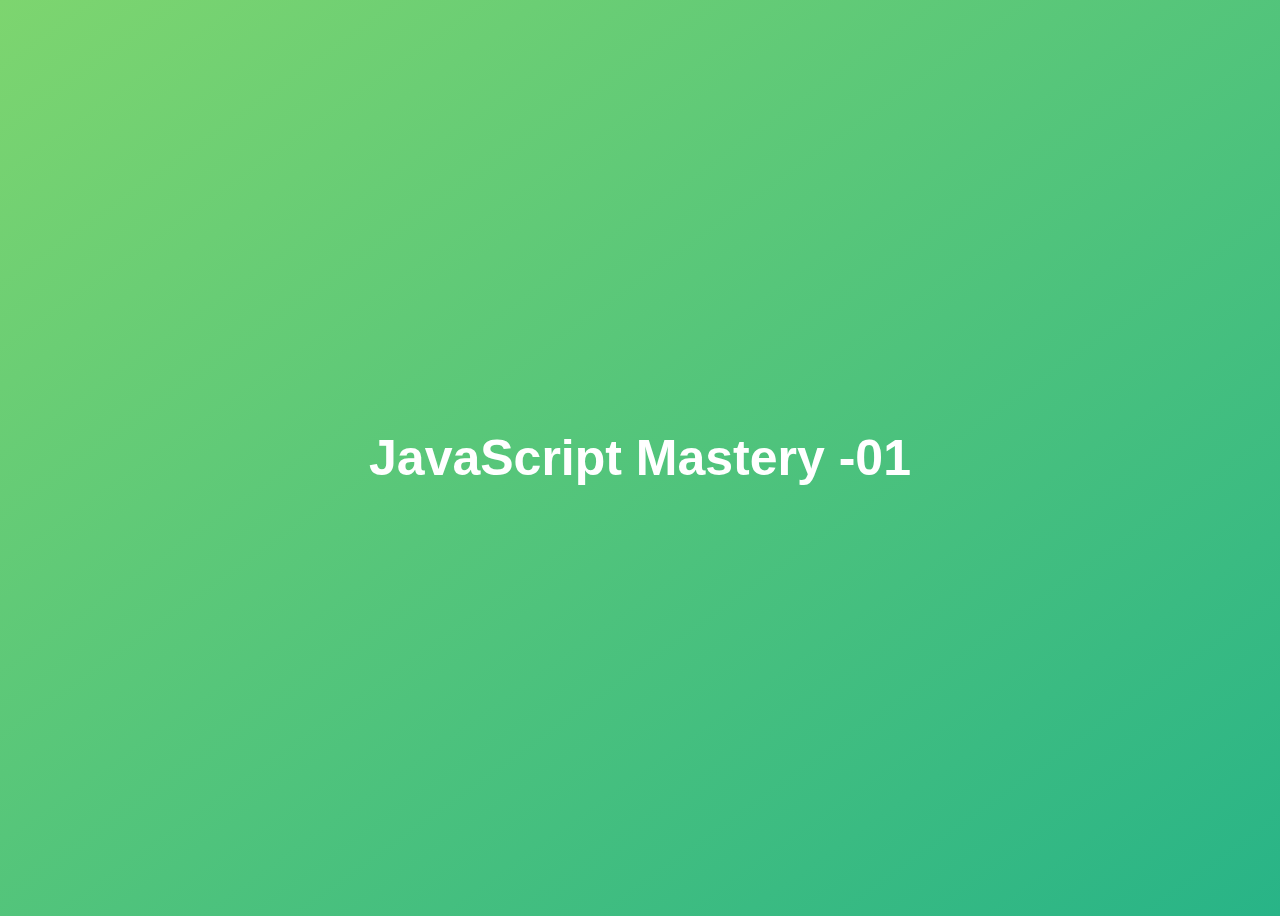
<file: 01_JavaScript/index.html>
<!DOCTYPE html>
<html lang="en">
  <head>
    <meta charset="UTF-8" />
    <meta name="viewport" content="width=device-width, initial-scale=1.0" />
    <meta http-equiv="X-UA-Compatible" content="ie=edge" />
    <title>JavaScript Fundamentals – Part 2</title>
    <style>
      body {
        height: 100vh;
        display: flex;
        align-items: center;
        background: linear-gradient(to top left, #28b487, #7dd56f);
      }
      h1 {
        font-family: sans-serif;
        font-size: 50px;
        line-height: 1.3;
        width: 100%;
        padding: 30px;
        text-align: center;
        color: white;
      }
    </style>
  </head>
  <body>
    <h1>JavaScript Mastery -01</h1>
    <script src="script.js"></script>
  </body>
</html>
</file>
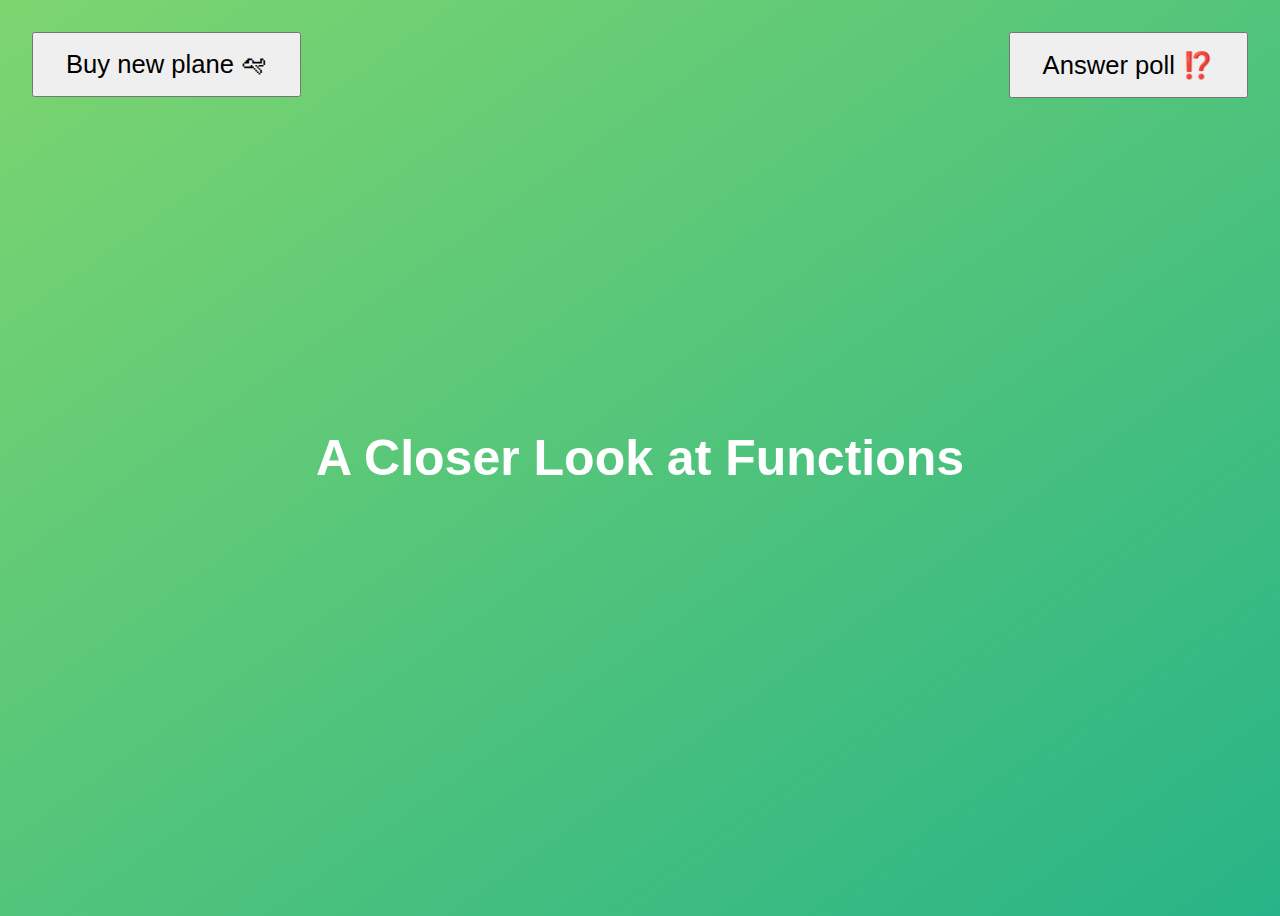
<file: 05_Function/index.html>
<!DOCTYPE html>
<html lang="en">
  <head>
    <meta charset="UTF-8" />
    <meta name="viewport" content="width=device-width, initial-scale=1.0" />
    <meta http-equiv="X-UA-Compatible" content="ie=edge" />
    <title>A Closer Look at Functions</title>
    <style>
      body {
        height: 100vh;
        display: flex;
        align-items: center;
        background: linear-gradient(to top left, #28b487, #7dd56f);
      }
      h1 {
        font-family: sans-serif;
        font-size: 50px;
        line-height: 1.3;
        width: 100%;
        padding: 30px;
        text-align: center;
        color: white;
      }
      .buy,
      .poll {
        font-size: 1.6rem;
        padding: 1rem 2rem;
        position: absolute;
        top: 2rem;
      }
      .buy {
        left: 2rem;
      }
      .poll {
        right: 2rem;
      }
    </style>
  </head>
  <body>
    <h1>A Closer Look at Functions</h1>
    <button class="buy">Buy new plane 🛩</button>
    <button class="poll">Answer poll ⁉️</button>
    <script src="script.js"></script>
  </body>
</html>
</file>
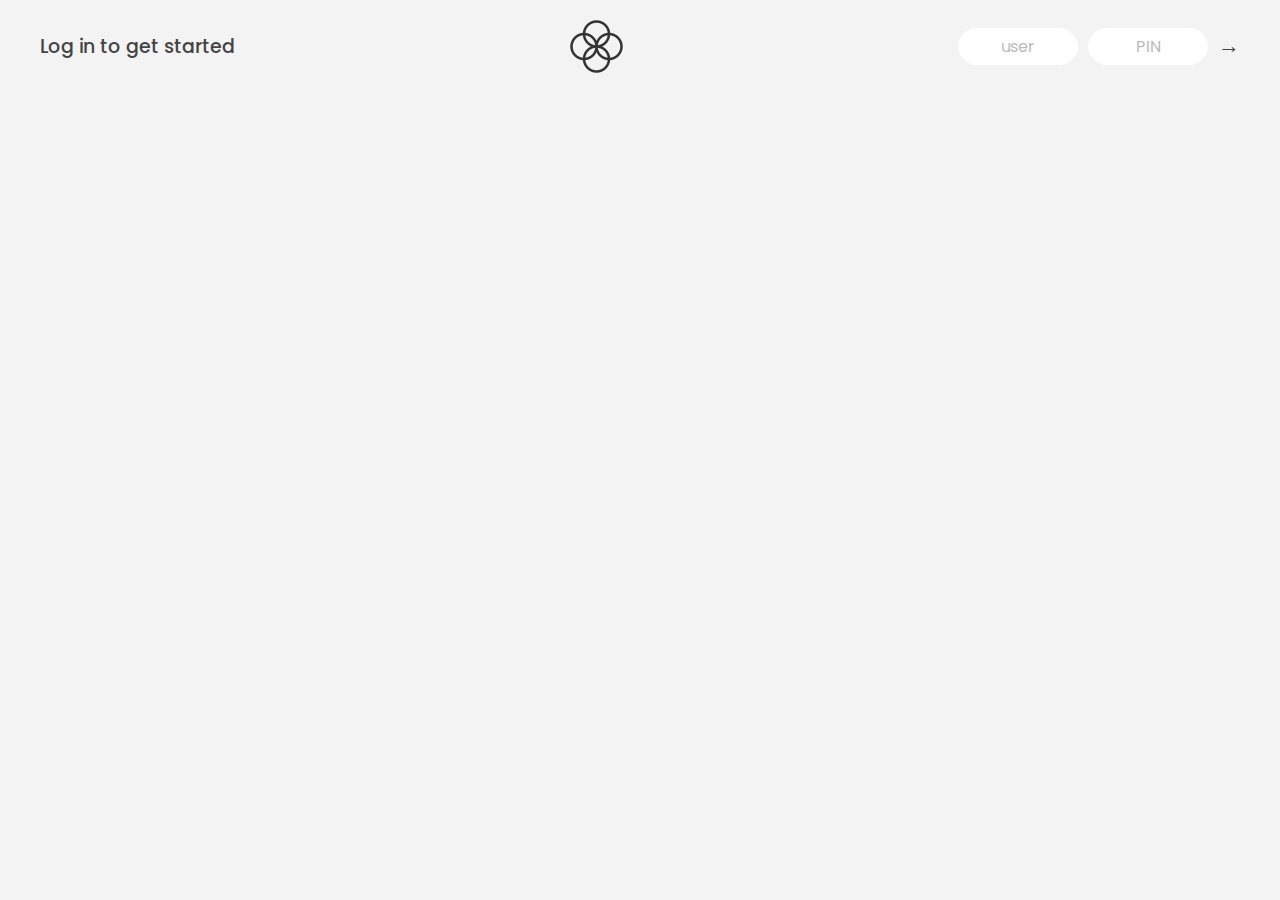
<file: 07_Arrays/index.html>
<!DOCTYPE html>
<html lang="en">
  <head>
    <meta charset="UTF-8" />
    <meta name="viewport" content="width=device-width, initial-scale=1.0" />
    <meta http-equiv="X-UA-Compatible" content="ie=edge" />
    <link rel="shortcut icon" type="image/png" href="/icon.png" />

    <link
      href="https://fonts.googleapis.com/css?family=Poppins:400,500,600&display=swap"
      rel="stylesheet"
    />

    <link rel="stylesheet" href="style.css" />
    <title>Bankist</title>
  </head>
  <body>
    <!-- TOP NAVIGATION -->
    <nav>
      <p class="welcome">Log in to get started</p>
      <img src="logo.png" alt="Logo" class="logo" />
      <form class="login">
        <input
          type="text"
          placeholder="user"
          class="login__input login__input--user"
        />
        <!-- In practice, use type="password" -->
        <input
          type="text"
          placeholder="PIN"
          maxlength="4"
          class="login__input login__input--pin"
        />
        <button class="login__btn">&rarr;</button>
      </form>
    </nav>

    <main class="app">
      <!-- BALANCE -->
      <div class="balance">
        <div>
          <p class="balance__label">Current balance</p>
          <p class="balance__date">
            As of <span class="date">05/03/2037</span>
          </p>
        </div>
        <p class="balance__value">0000€</p>
      </div>

      <!-- MOVEMENTS -->
      <div class="movements">
        <div class="movements__row">
          <div class="movements__type movements__type--deposit">2 deposit</div>
          <div class="movements__date">3 days ago</div>
          <div class="movements__value">4 000€</div>
        </div>
        <div class="movements__row">
          <div class="movements__type movements__type--withdrawal">
            1 withdrawal
          </div>
          <div class="movements__date">24/01/2037</div>
          <div class="movements__value">-378€</div>
        </div>
      </div>

      <!-- SUMMARY -->
      <div class="summary">
        <p class="summary__label">In</p>
        <p class="summary__value summary__value--in">0000€</p>
        <p class="summary__label">Out</p>
        <p class="summary__value summary__value--out">0000€</p>
        <p class="summary__label">Interest</p>
        <p class="summary__value summary__value--interest">0000€</p>
        <button class="btn--sort">&downarrow; SORT</button>
      </div>

      <!-- OPERATION: TRANSFERS -->
      <div class="operation operation--transfer">
        <h2>Transfer money</h2>
        <form class="form form--transfer">
          <input type="text" class="form__input form__input--to" />
          <input type="number" class="form__input form__input--amount" />
          <button class="form__btn form__btn--transfer">&rarr;</button>
          <label class="form__label">Transfer to</label>
          <label class="form__label">Amount</label>
        </form>
      </div>

      <!-- OPERATION: LOAN -->
      <div class="operation operation--loan">
        <h2>Request loan</h2>
        <form class="form form--loan">
          <input type="number" class="form__input form__input--loan-amount" />
          <button class="form__btn form__btn--loan">&rarr;</button>
          <label class="form__label form__label--loan">Amount</label>
        </form>
      </div>

      <!-- OPERATION: CLOSE -->
      <div class="operation operation--close">
        <h2>Close account</h2>
        <form class="form form--close">
          <input type="text" class="form__input form__input--user" />
          <input
            type="password"
            maxlength="6"
            class="form__input form__input--pin"
          />
          <button class="form__btn form__btn--close">&rarr;</button>
          <label class="form__label">Confirm user</label>
          <label class="form__label">Confirm PIN</label>
        </form>
      </div>

      <!-- LOGOUT TIMER -->
      <p class="logout-timer">
        You will be logged out in <span class="timer">05:00</span>
      </p>
    </main>

    <!-- <footer>
      &copy; by Jonas Schmedtmann. Don't claim as your own :)
    </footer> -->

    <script src="script.js"></script>
  </body>
</html>
</file>
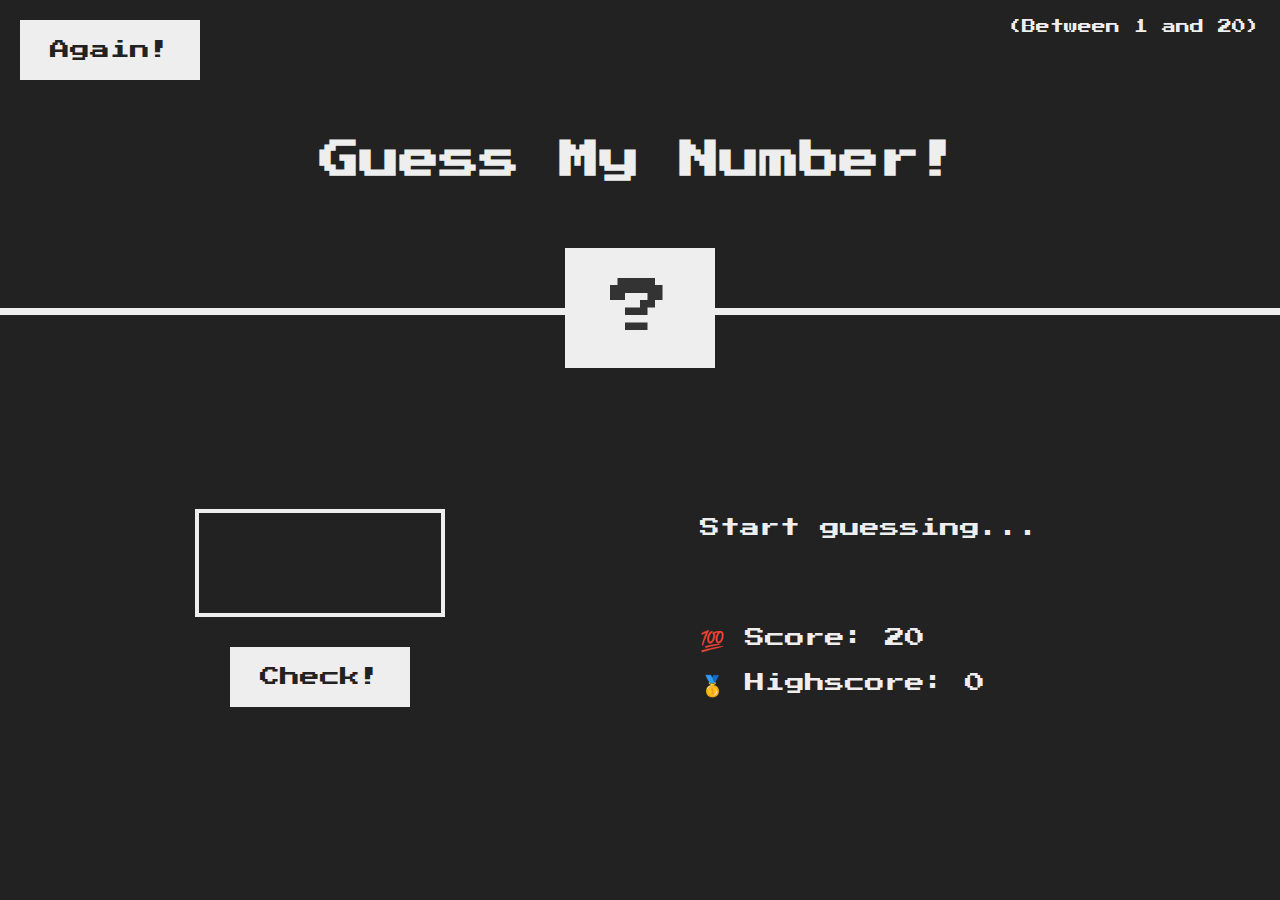
<file: 02_DomManipulation/GuessMyNumber/index.html>
<!DOCTYPE html>
<html lang="en">
  <head>
    <meta charset="UTF-8" />
    <meta name="viewport" content="width=device-width, initial-scale=1.0" />
    <meta http-equiv="X-UA-Compatible" content="ie=edge" />
    <link rel="stylesheet" href="style.css" />
    <title>Guess My Number!</title>
  </head>
  <body>
    <header>
      <h1>Guess My Number!</h1>
      <p class="between">(Between 1 and 20)</p>
      <button class="btn again">Again!</button>
      <div class="number">?</div>
    </header>
    <main>
      <section class="left">
        <input type="number" class="guess" />
        <button class="btn check">Check!</button>
      </section>
      <section class="right">
        <p class="message">Start guessing...</p>
        <p class="label-score">💯 Score: <span class="score">20</span></p>
        <p class="label-highscore">
          🥇 Highscore: <span class="highscore">0</span>
        </p>
      </section>
    </main>
    <script src="script.js"></script>
  </body>
</html>
</file>
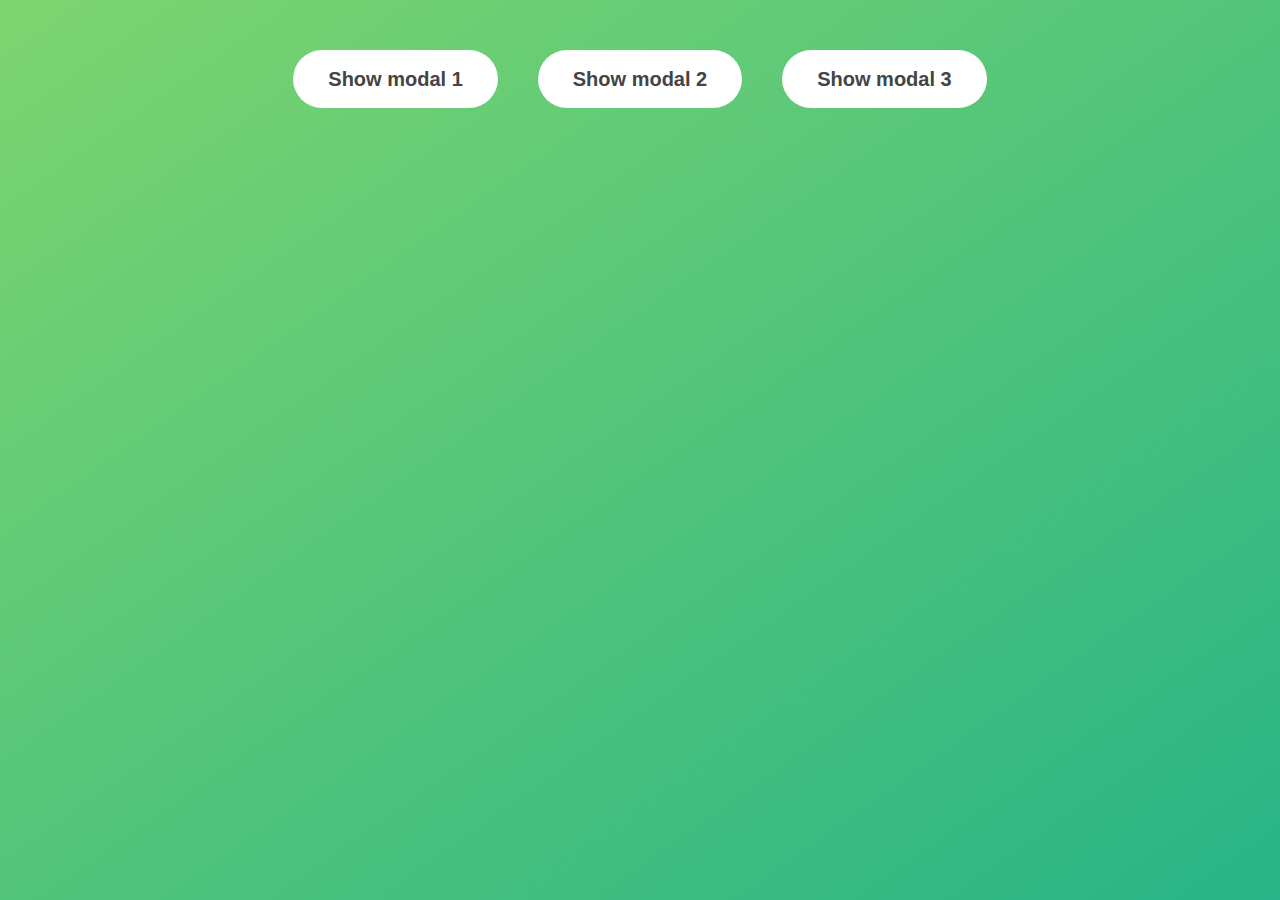
<file: 02_DomManipulation/ModelWindow/index.html>
<!DOCTYPE html>
<html lang="en">
  <head>
    <meta charset="UTF-8" />
    <meta name="viewport" content="width=device-width, initial-scale=1.0" />
    <meta http-equiv="X-UA-Compatible" content="ie=edge" />
    <link rel="stylesheet" href="style.css" />
    <title>Modal window</title>
  </head>
  <body>
    <button class="show-modal">Show modal 1</button>
    <button class="show-modal">Show modal 2</button>
    <button class="show-modal">Show modal 3</button>

    <div class="modal hidden">
      <button class="close-modal">&times;</button>
      <h1>I'm a modal window 😍</h1>
      <p>
        Lorem ipsum dolor sit amet, consectetur adipisicing elit, sed do eiusmod
        tempor incididunt ut labore et dolore magna aliqua. Ut enim ad minim
        veniam, quis nostrud exercitation ullamco laboris nisi ut aliquip ex ea
        commodo consequat. Duis aute irure dolor in reprehenderit in voluptate
        velit esse cillum dolore eu fugiat nulla pariatur. Excepteur sint
        occaecat cupidatat non proident, sunt in culpa qui officia deserunt
        mollit anim id est laborum.
      </p>
    </div>
    <div class="overlay hidden"></div>

    <script src="script.js"></script>
  </body>
</html>
</file>
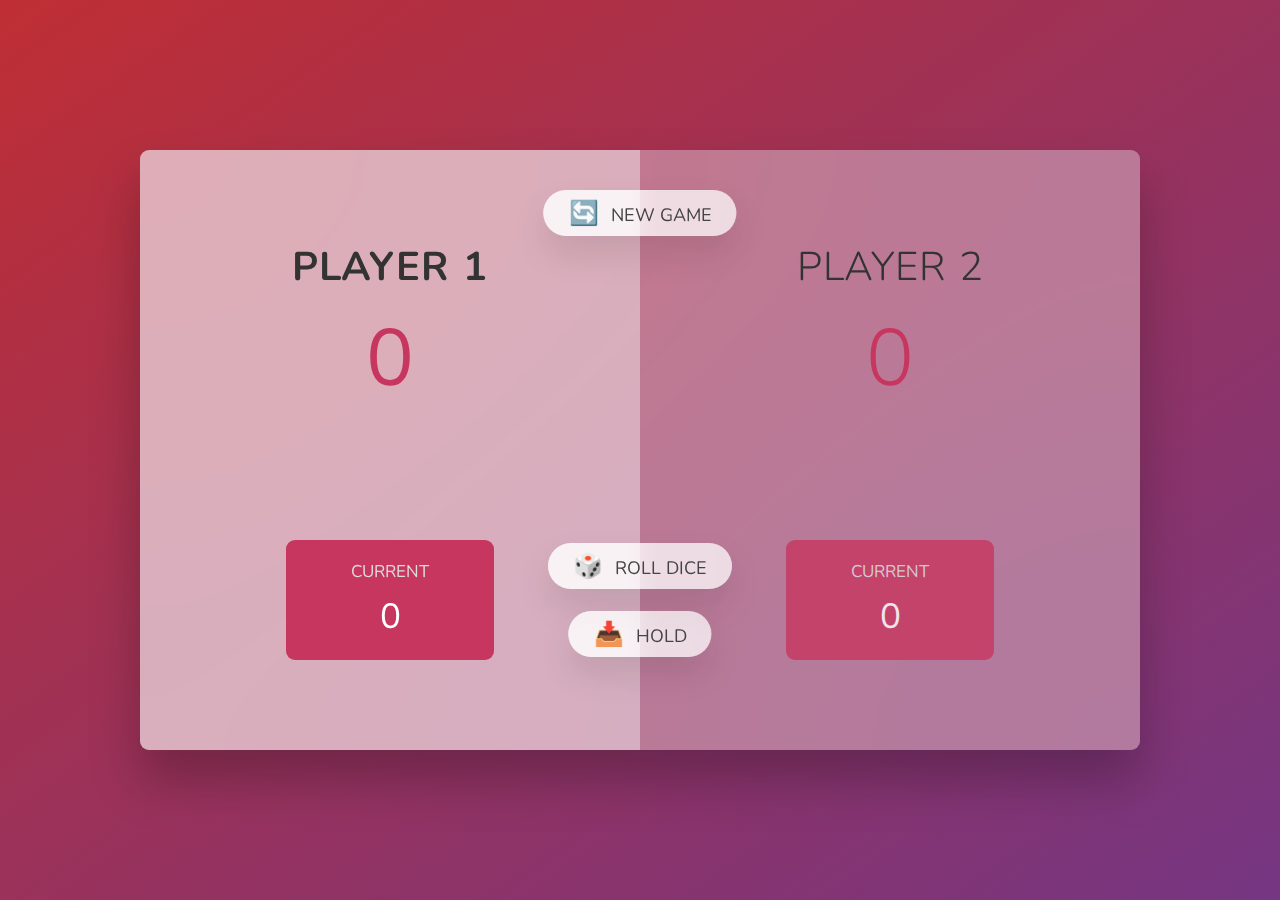
<file: 02_DomManipulation/PigGame/index.html>
<!DOCTYPE html>
<html lang="en">
  <head>
    <meta charset="UTF-8" />
    <meta name="viewport" content="width=device-width, initial-scale=1.0" />
    <meta http-equiv="X-UA-Compatible" content="ie=edge" />
    <link rel="stylesheet" href="style.css" />
    <title>Pig Game</title>
  </head>
  <body>
    <main>
      <section class="player player--0 player--active">
        <h2 class="name" id="name--0">Player 1</h2>
        <p class="score" id="score--0">43</p>
        <div class="current">
          <p class="current-label">Current</p>
          <p class="current-score" id="current--0">0</p>
        </div>
      </section>
      <section class="player player--1">
        <h2 class="name" id="name--1">Player 2</h2>
        <p class="score" id="score--1">24</p>
        <div class="current">
          <p class="current-label">Current</p>
          <p class="current-score" id="current--1">0</p>
        </div>
      </section>

      <img src="dice-5.png" alt="Playing dice" class="dice" />
      <button class="btn btn--new">🔄 New game</button>
      <button class="btn btn--roll">🎲 Roll dice</button>
      <button class="btn btn--hold">📥 Hold</button>
    </main>
    <script src="script.js"></script>
  </body>
</html>
</file>
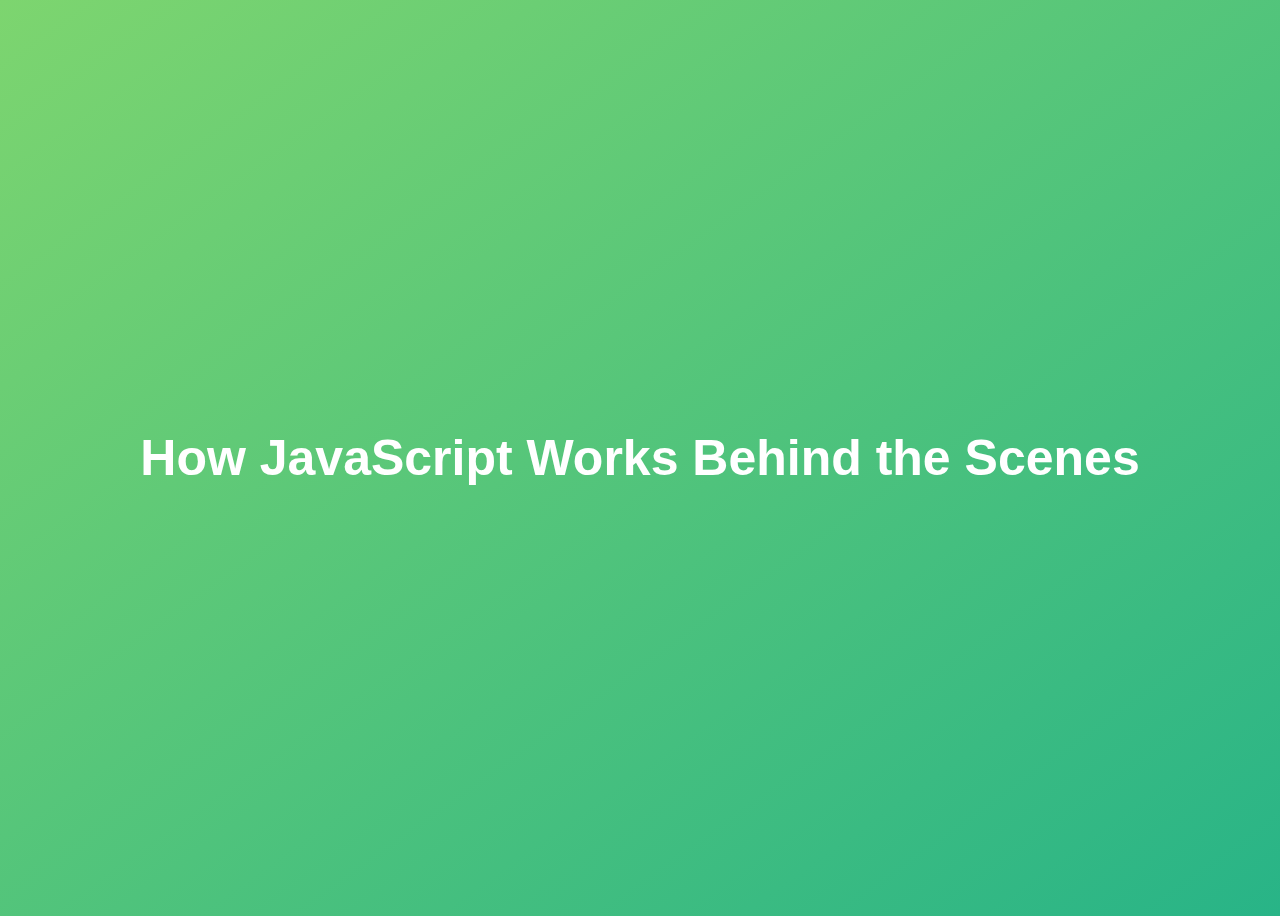
<file: 03_UnderTheHood/BehindTheScence/index.html>
<!DOCTYPE html>
<html lang="en">
  <head>
    <meta charset="UTF-8" />
    <meta name="viewport" content="width=device-width, initial-scale=1.0" />
    <meta http-equiv="X-UA-Compatible" content="ie=edge" />
    <title>How JavaScript Works Behind the Scenes</title>
    <style>
      body {
        height: 100vh;
        display: flex;
        align-items: center;
        background: linear-gradient(to top left, #28b487, #7dd56f);
      }
      h1 {
        font-family: sans-serif;
        font-size: 50px;
        line-height: 1.3;
        width: 100%;
        padding: 30px;
        text-align: center;
        color: white;
      }
    </style>
  </head>
  <body>
    <h1>How JavaScript Works Behind the Scenes</h1>
    <script src="script.js"></script>
  </body>
</html>
</file>
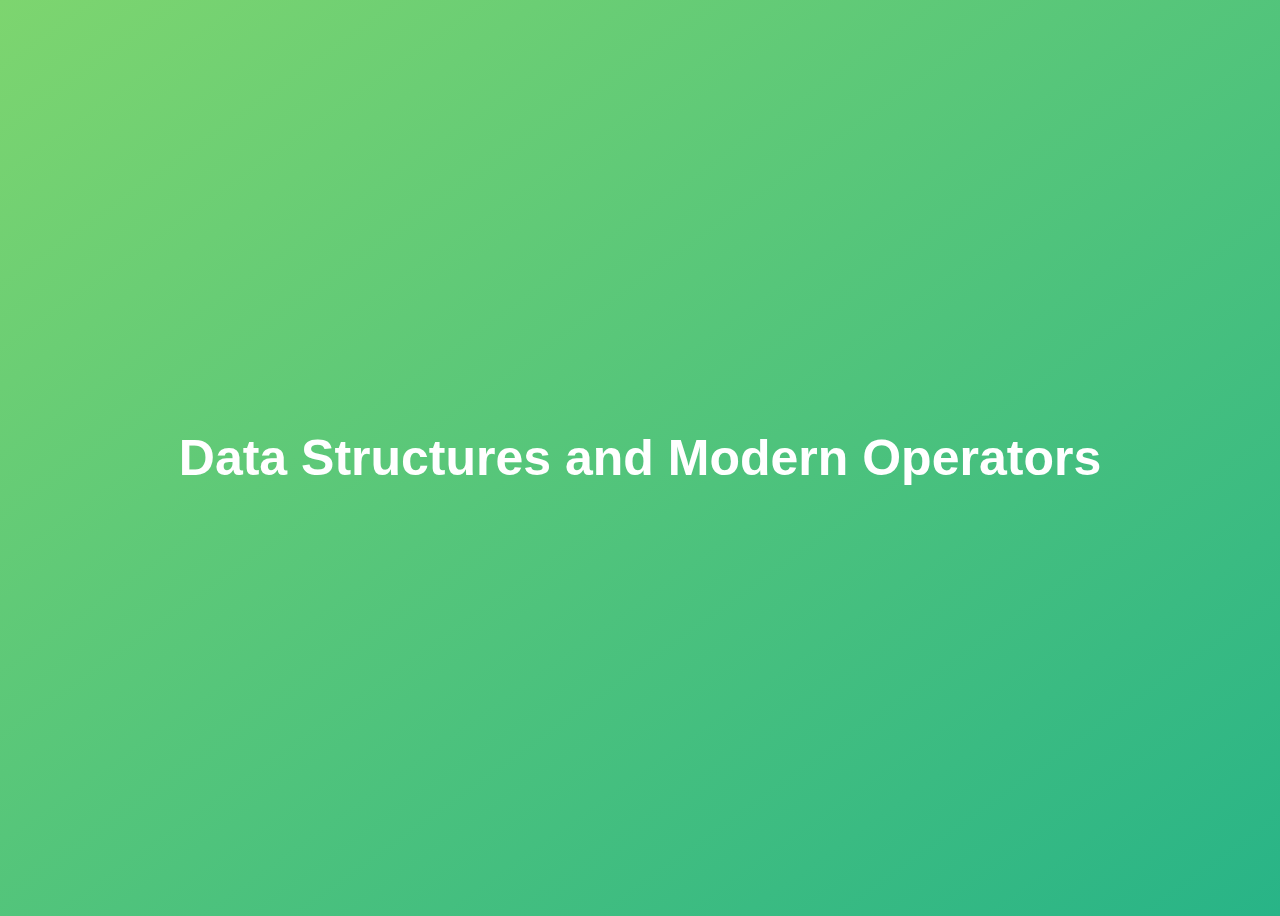
<file: 04_ModernOperator/FoodDelivery/index.html>
<!DOCTYPE html>
<html lang="en">
  <head>
    <meta charset="UTF-8" />
    <meta name="viewport" content="width=device-width, initial-scale=1.0" />
    <meta http-equiv="X-UA-Compatible" content="ie=edge" />
    <title>Data Structures and Modern Operators</title>
    <style>
      body {
        height: 100vh;
        display: flex;
        align-items: center;
        background: linear-gradient(to top left, #28b487, #7dd56f);
      }
      h1 {
        font-family: sans-serif;
        font-size: 50px;
        line-height: 1.3;
        width: 100%;
        padding: 30px;
        text-align: center;
        color: white;
      }
      button {
        width: 50px;
        height: 20px;
        margin: 10px;
      }
      textarea {
        width: 300px;
        height: 100px;
      }
    </style>
  </head>
  <body>
    <h1>Data Structures and Modern Operators</h1>
    <script src="script.js"></script>
  </body>
</html>
</file>
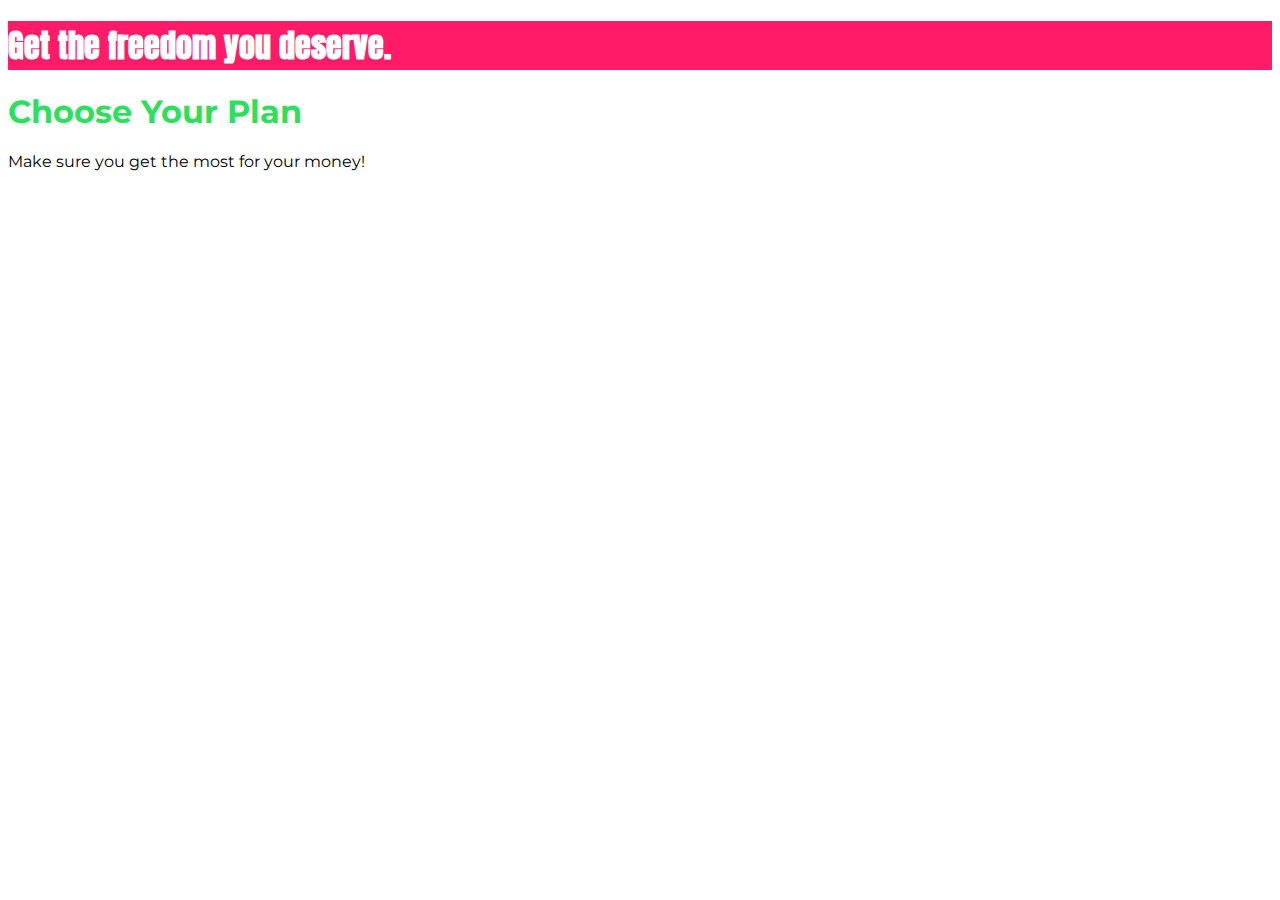
<file: 08_CSS/01_CSS/index.html>
<!DOCTYPE html>
<html lang="en">
  <head>
    <meta charset="UTF-8" />
    <meta http-equiv="X-UA-Compatible" content="ie=edge" />
    <title>uHost</title>
    <link rel="shortcut icon" href="favicon.png" />
    <link
      href="https://fonts.googleapis.com/css?family=Anton"
      rel="stylesheet"
    />
    <link
      href="https://fonts.googleapis.com/css?family=Montserrat:400,700"
      rel="stylesheet"
    />
    <link rel="stylesheet" href="main.css" />
  </head>

  <body>
    <main>
      <section id="product-overview">
        <h1>Get the freedom you deserve.</h1>
      </section>
      <section id="plans">
        <h1 class="section-title">Choose Your Plan</h1>
        <p>Make sure you get the most for your money!</p>
      </section>
    </main>
  </body>
</html>
</file>
<file: 07_Arrays/style.css>
/*
 * Use this CSS to learn some intersting techniques,
 * in case you're wondering how I built the UI.
 * Have fun! 😁
 */

* {
  margin: 0;
  padding: 0;
  box-sizing: inherit;
}

html {
  font-size: 62.5%;
  box-sizing: border-box;
}

body {
  font-family: 'Poppins', sans-serif;
  color: #444;
  background-color: #f3f3f3;
  height: 100vh;
  padding: 2rem;
}

nav {
  display: flex;
  justify-content: space-between;
  align-items: center;
  padding: 0 2rem;
}

.welcome {
  font-size: 1.9rem;
  font-weight: 500;
}

.logo {
  height: 5.25rem;
}

.login {
  display: flex;
}

.login__input {
  border: none;
  padding: 0.5rem 2rem;
  font-size: 1.6rem;
  font-family: inherit;
  text-align: center;
  width: 12rem;
  border-radius: 10rem;
  margin-right: 1rem;
  color: inherit;
  border: 1px solid #fff;
  transition: all 0.3s;
}

.login__input:focus {
  outline: none;
  border: 1px solid #ccc;
}

.login__input::placeholder {
  color: #bbb;
}

.login__btn {
  border: none;
  background: none;
  font-size: 2.2rem;
  color: inherit;
  cursor: pointer;
  transition: all 0.3s;
}

.login__btn:hover,
.login__btn:focus,
.btn--sort:hover,
.btn--sort:focus {
  outline: none;
  color: #777;
}

/* MAIN */
.app {
  position: relative;
  max-width: 100rem;
  margin: 4rem auto;
  display: grid;
  grid-template-columns: 4fr 3fr;
  grid-template-rows: auto repeat(3, 15rem) auto;
  gap: 2rem;

  /* NOTE This creates the fade in/out anumation */
  opacity: 0;
  transition: all 1s;
}

.balance {
  grid-column: 1 / span 2;
  display: flex;
  align-items: flex-end;
  justify-content: space-between;
  margin-bottom: 2rem;
}

.balance__label {
  font-size: 2.2rem;
  font-weight: 500;
  margin-bottom: -0.2rem;
}

.balance__date {
  font-size: 1.4rem;
  color: #888;
}

.balance__value {
  font-size: 4.5rem;
  font-weight: 400;
}

/* MOVEMENTS */
.movements {
  grid-row: 2 / span 3;
  background-color: #fff;
  border-radius: 1rem;
  overflow: scroll;
}

.movements__row {
  padding: 2.25rem 4rem;
  display: flex;
  align-items: center;
  border-bottom: 1px solid #eee;
}

.movements__type {
  font-size: 1.1rem;
  text-transform: uppercase;
  font-weight: 500;
  color: #fff;
  padding: 0.1rem 1rem;
  border-radius: 10rem;
  margin-right: 2rem;
}

.movements__date {
  font-size: 1.1rem;
  text-transform: uppercase;
  font-weight: 500;
  color: #666;
}

.movements__type--deposit {
  background-image: linear-gradient(to top left, #39b385, #9be15d);
}

.movements__type--withdrawal {
  background-image: linear-gradient(to top left, #e52a5a, #ff585f);
}

.movements__value {
  font-size: 1.7rem;
  margin-left: auto;
}

/* SUMMARY */
.summary {
  grid-row: 5 / 6;
  display: flex;
  align-items: baseline;
  padding: 0 0.3rem;
  margin-top: 1rem;
}

.summary__label {
  font-size: 1.2rem;
  font-weight: 500;
  text-transform: uppercase;
  margin-right: 0.8rem;
}

.summary__value {
  font-size: 2.2rem;
  margin-right: 2.5rem;
}

.summary__value--in,
.summary__value--interest {
  color: #66c873;
}

.summary__value--out {
  color: #f5465d;
}

.btn--sort {
  margin-left: auto;
  border: none;
  background: none;
  font-size: 1.3rem;
  font-weight: 500;
  cursor: pointer;
}

/* OPERATIONS */
.operation {
  border-radius: 1rem;
  padding: 3rem 4rem;
  color: #333;
}

.operation--transfer {
  background-image: linear-gradient(to top left, #ffb003, #ffcb03);
}

.operation--loan {
  background-image: linear-gradient(to top left, #39b385, #9be15d);
}

.operation--close {
  background-image: linear-gradient(to top left, #e52a5a, #ff585f);
}

h2 {
  margin-bottom: 1.5rem;
  font-size: 1.7rem;
  font-weight: 600;
  color: #333;
}

.form {
  display: grid;
  grid-template-columns: 2.5fr 2.5fr 1fr;
  grid-template-rows: auto auto;
  gap: 0.4rem 1rem;
}

/* Exceptions for interst */
.form.form--loan {
  grid-template-columns: 2.5fr 1fr 2.5fr;
}
.form__label--loan {
  grid-row: 2;
}
/* End exceptions */

.form__input {
  width: 100%;
  border: none;
  background-color: rgba(255, 255, 255, 0.4);
  font-family: inherit;
  font-size: 1.5rem;
  text-align: center;
  color: #333;
  padding: 0.3rem 1rem;
  border-radius: 0.7rem;
  transition: all 0.3s;
}

.form__input:focus {
  outline: none;
  background-color: rgba(255, 255, 255, 0.6);
}

.form__label {
  font-size: 1.3rem;
  text-align: center;
}

.form__btn {
  border: none;
  border-radius: 0.7rem;
  font-size: 1.8rem;
  background-color: #fff;
  cursor: pointer;
  transition: all 0.3s;
}

.form__btn:focus {
  outline: none;
  background-color: rgba(255, 255, 255, 0.8);
}

.logout-timer {
  padding: 0 0.3rem;
  margin-top: 1.9rem;
  text-align: right;
  font-size: 1.25rem;
}

.timer {
  font-weight: 600;
}
</file>
<file: 02_DomManipulation/GuessMyNumber/style.css>
@import url('https://fonts.googleapis.com/css?family=Press+Start+2P&display=swap');

* {
  margin: 0;
  padding: 0;
  box-sizing: inherit;
}

html {
  font-size: 62.5%;
  box-sizing: border-box;
}

body {
  font-family: 'Press Start 2P', sans-serif;
  color: #eee;
  background-color: #222;
  /* background-color: #60b347; */
}

/* LAYOUT */
header {
  position: relative;
  height: 35vh;
  border-bottom: 7px solid #eee;
}

main {
  height: 65vh;
  color: #eee;
  display: flex;
  align-items: center;
  justify-content: space-around;
}

.left {
  width: 52rem;
  display: flex;
  flex-direction: column;
  align-items: center;
}

.right {
  width: 52rem;
  font-size: 2rem;
}

/* ELEMENTS STYLE */
h1 {
  font-size: 4rem;
  text-align: center;
  position: absolute;
  width: 100%;
  top: 52%;
  left: 50%;
  transform: translate(-50%, -50%);
}

.number {
  background: #eee;
  color: #333;
  font-size: 6rem;
  width: 15rem;
  padding: 3rem 0rem;
  text-align: center;
  position: absolute;
  bottom: 0;
  left: 50%;
  transform: translate(-50%, 50%);
}

.between {
  font-size: 1.4rem;
  position: absolute;
  top: 2rem;
  right: 2rem;
}

.again {
  position: absolute;
  top: 2rem;
  left: 2rem;
}

.guess {
  background: none;
  border: 4px solid #eee;
  font-family: inherit;
  color: inherit;
  font-size: 5rem;
  padding: 2.5rem;
  width: 25rem;
  text-align: center;
  display: block;
  margin-bottom: 3rem;
}

.btn {
  border: none;
  background-color: #eee;
  color: #222;
  font-size: 2rem;
  font-family: inherit;
  padding: 2rem 3rem;
  cursor: pointer;
}

.btn:hover {
  background-color: #ccc;
}

.message {
  margin-bottom: 8rem;
  height: 3rem;
}

.label-score {
  margin-bottom: 2rem;
}
</file>
<file: 02_DomManipulation/ModelWindow/style.css>
* {
  margin: 0;
  padding: 0;
  box-sizing: inherit;
}

html {
  font-size: 62.5%;
  box-sizing: border-box;
}

body {
  font-family: sans-serif;
  color: #333;
  line-height: 1.5;
  height: 100vh;
  position: relative;
  display: flex;
  align-items: flex-start;
  justify-content: center;
  background: linear-gradient(to top left, #28b487, #7dd56f);
}

.show-modal {
  font-size: 2rem;
  font-weight: 600;
  padding: 1.75rem 3.5rem;
  margin: 5rem 2rem;
  border: none;
  background-color: #fff;
  color: #444;
  border-radius: 10rem;
  cursor: pointer;
}

.close-modal {
  position: absolute;
  top: 1.2rem;
  right: 2rem;
  font-size: 5rem;
  color: #333;
  cursor: pointer;
  border: none;
  background: none;
}

h1 {
  font-size: 2.5rem;
  margin-bottom: 2rem;
}

p {
  font-size: 1.8rem;
}

/* -------------------------- */
/* CLASSES TO MAKE MODAL WORK */
.hidden {
  display: none;
}

.modal {
  position: absolute;
  top: 50%;
  left: 50%;
  transform: translate(-50%, -50%);
  width: 70%;

  background-color: white;
  padding: 6rem;
  border-radius: 5px;
  box-shadow: 0 3rem 5rem rgba(0, 0, 0, 0.3);
  z-index: 10;
}

.overlay {
  position: absolute;
  top: 0;
  left: 0;
  width: 100%;
  height: 100%;
  background-color: rgba(0, 0, 0, 0.6);
  backdrop-filter: blur(3px);
  z-index: 5;
}
</file>
<file: 02_DomManipulation/PigGame/style.css>
@import url('https://fonts.googleapis.com/css2?family=Nunito&display=swap');

* {
  margin: 0;
  padding: 0;
  box-sizing: inherit;
}

html {
  font-size: 62.5%;
  box-sizing: border-box;
}

body {
  font-family: 'Nunito', sans-serif;
  font-weight: 400;
  height: 100vh;
  color: #333;
  background-image: linear-gradient(to top left, #753682 0%, #bf2e34 100%);
  display: flex;
  align-items: center;
  justify-content: center;
}



/* LAYOUT */
main {
  position: relative;
  width: 100rem;
  height: 60rem;
  background-color: rgba(255, 255, 255, 0.35);
  backdrop-filter: blur(200px);
  filter: blur();
  box-shadow: 0 3rem 5rem rgba(0, 0, 0, 0.25);
  border-radius: 9px;
  overflow: hidden;
  display: flex;
}

.player {
  flex: 50%;
  padding: 9rem;
  display: flex;
  flex-direction: column;
  align-items: center;
  transition: all 0.75s;
}

/* ELEMENTS */
.name {
  position: relative;
  font-size: 4rem;
  text-transform: uppercase;
  letter-spacing: 1px;
  word-spacing: 2px;
  font-weight: 300;
  margin-bottom: 1rem;
}

.score {
  font-size: 8rem;
  font-weight: 300;
  color: #c7365f;
  margin-bottom: auto;
}

.player--active {
  background-color: rgba(255, 255, 255, 0.4);
}
.player--active .name {
  font-weight: 700;
}
.player--active .score {
  font-weight: 400;
}

.player--active .current {
  opacity: 1;
}

.current {
  background-color: #c7365f;
  opacity: 0.8;
  border-radius: 9px;
  color: #fff;
  width: 65%;
  padding: 2rem;
  text-align: center;
  transition: all 0.75s;
}

.current-label {
  text-transform: uppercase;
  margin-bottom: 1rem;
  font-size: 1.7rem;
  color: #ddd;
}

.current-score {
  font-size: 3.5rem;
}

/* ABSOLUTE POSITIONED ELEMENTS */
.btn {
  position: absolute;
  left: 50%;
  transform: translateX(-50%);
  color: #444;
  background: none;
  border: none;
  font-family: inherit;
  font-size: 1.8rem;
  text-transform: uppercase;
  cursor: pointer;
  font-weight: 400;
  transition: all 0.2s;

  background-color: white;
  background-color: rgba(255, 255, 255, 0.6);
  backdrop-filter: blur(10px);

  padding: 0.7rem 2.5rem;
  border-radius: 50rem;
  box-shadow: 0 1.75rem 3.5rem rgba(0, 0, 0, 0.1);
}

.btn::first-letter {
  font-size: 2.4rem;
  display: inline-block;
  margin-right: 0.7rem;
}

.btn--new {
  top: 4rem;
}
.btn--roll {
  top: 39.3rem;
}
.btn--hold {
  top: 46.1rem;
}

.btn:active {
  transform: translate(-50%, 3px);
  box-shadow: 0 1rem 2rem rgba(0, 0, 0, 0.15);
}

.btn:focus {
  outline: none;
}

.dice {
  position: absolute;
  left: 50%;
  top: 16.5rem;
  transform: translateX(-50%);
  height: 10rem;
  box-shadow: 0 2rem 5rem rgba(0, 0, 0, 0.2);
}

.player--winner {
  background-color: #2f2f2f;
}

.player--winner .name {
  font-weight: 700;
  color: #c7365f;
}

.hidden{
  display: none;
}
</file>
<file: 08_CSS/01_CSS/main.css>
body {
  font-family: "Montserrat", sans-serif;
}

#product-overview {
  background: #ff1b68;
}

.section-title {
  color: #2ddf5c;
}

#product-overview h1 {
  color: white;
  font-family: "Anton", sans-serif;
}

/* h1 {
    font-family: sans-serif;
} */
</file>
